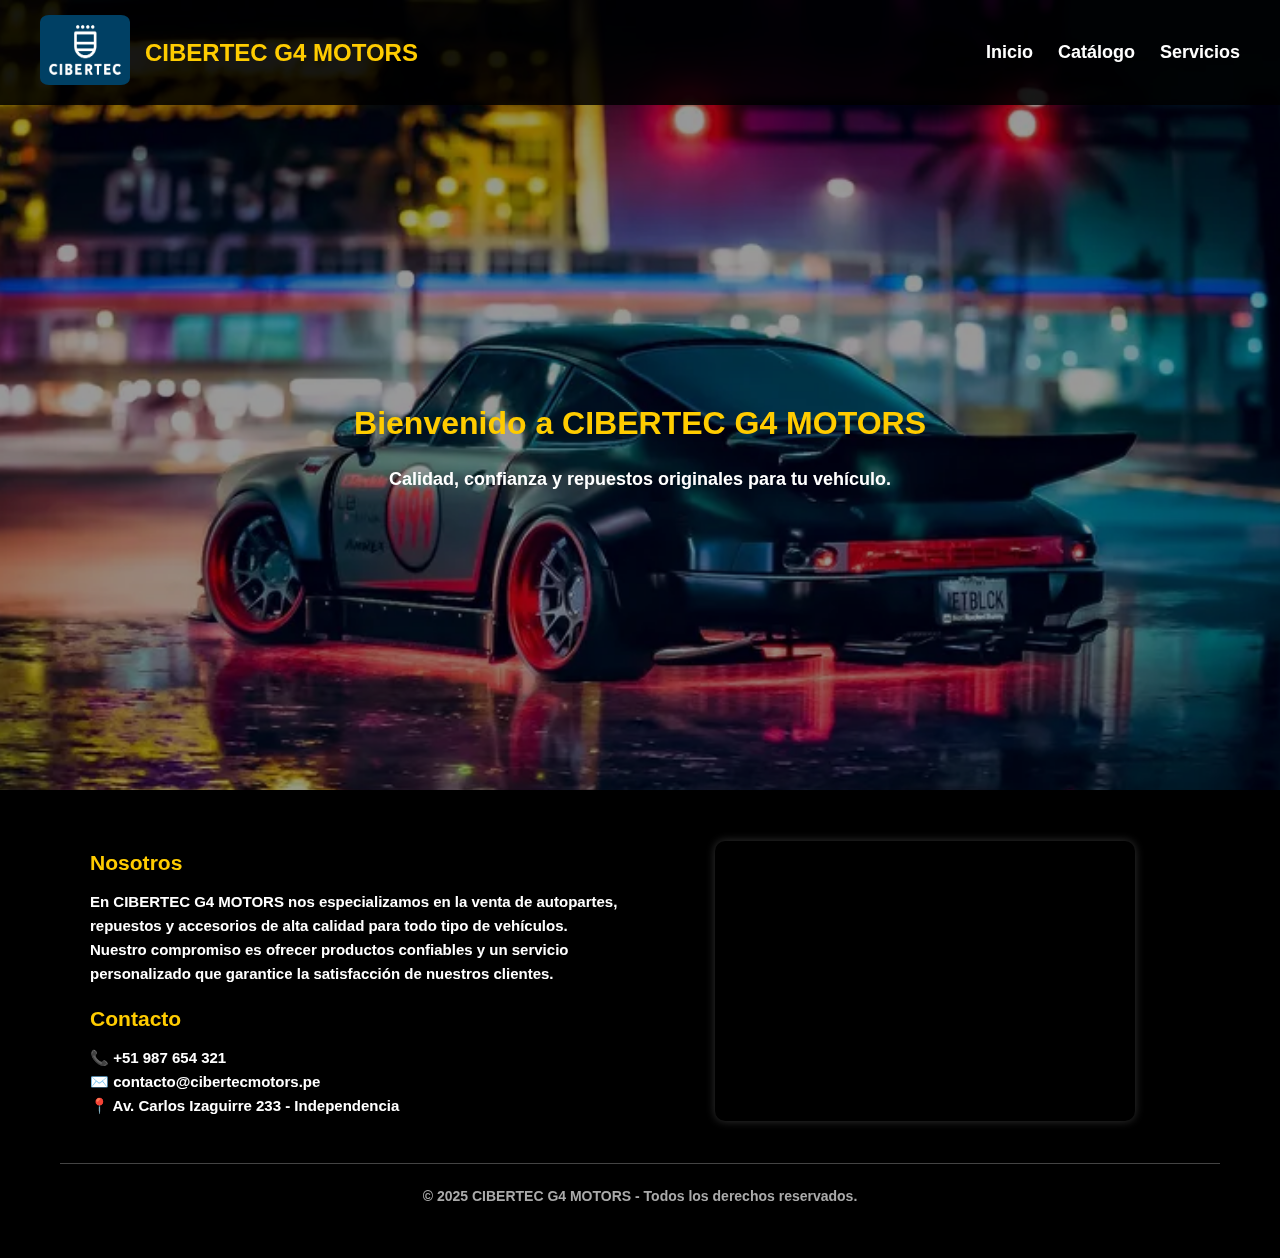
<file: html/index.html>
<!DOCTYPE html>
<html lang="es">
<head>
  <meta charset="UTF-8">
  <meta name="viewport" content="width=device-width, initial-scale=1.0">
  <title>CIBERTEC G4 MOTORS</title>
  <link rel="stylesheet" href="../css/estilo.css">
</head>
<body style="background-image: url('../imagenes/Fondo.jpg');">

  <header>
    <div class="logo">
      <a href="#"><img src="../imagenes/Logo.jpg" alt="Logo CIBERTEC G4 MOTORS"></a>
      <h1>CIBERTEC G4 MOTORS</h1>
    </div>
    <nav>
      <ul>
        <li><a href="index.html">Inicio</a></li>
        <li><a href="catalogo.html">Catálogo</a></li>
        <li><a href="servicios.html">Servicios</a></li>
      </ul>
    </nav>
  </header>

  <main>
    <section class="bienvenida">
      <h2>Bienvenido a CIBERTEC G4 MOTORS</h2>
      <p>Calidad, confianza y repuestos originales para tu vehículo.</p>
    </section>
  </main>

  <footer>
    <div class="footer-contenedor">
      <div class="footer-info">
        <h3>Nosotros</h3>
        <p>
          En <strong>CIBERTEC G4 MOTORS</strong> nos especializamos en la venta de autopartes,
          repuestos y accesorios de alta calidad para todo tipo de vehículos. Nuestro compromiso
          es ofrecer productos confiables y un servicio personalizado que garantice la satisfacción
          de nuestros clientes.
        </p>

        <h3>Contacto</h3>
        <p>
          📞 +51 987 654 321<br>
          ✉️ contacto@cibertecmotors.pe<br>
          📍 Av. Carlos Izaguirre 233 - Independencia
        </p>
      </div>

      <div class="footer-mapa">
        <iframe
          src="https://www.google.com/maps?q=Av.+Carlos+Izaguirre+233,+Independencia,+Lima,+Peru&output=embed"
          allowfullscreen="" loading="lazy">
        </iframe>
      </div>
    </div>

    <div class="footer-copy">
      <p>&copy; 2025 CIBERTEC G4 MOTORS - Todos los derechos reservados.</p>
    </div>
  </footer>

</body>
</html>
</file>
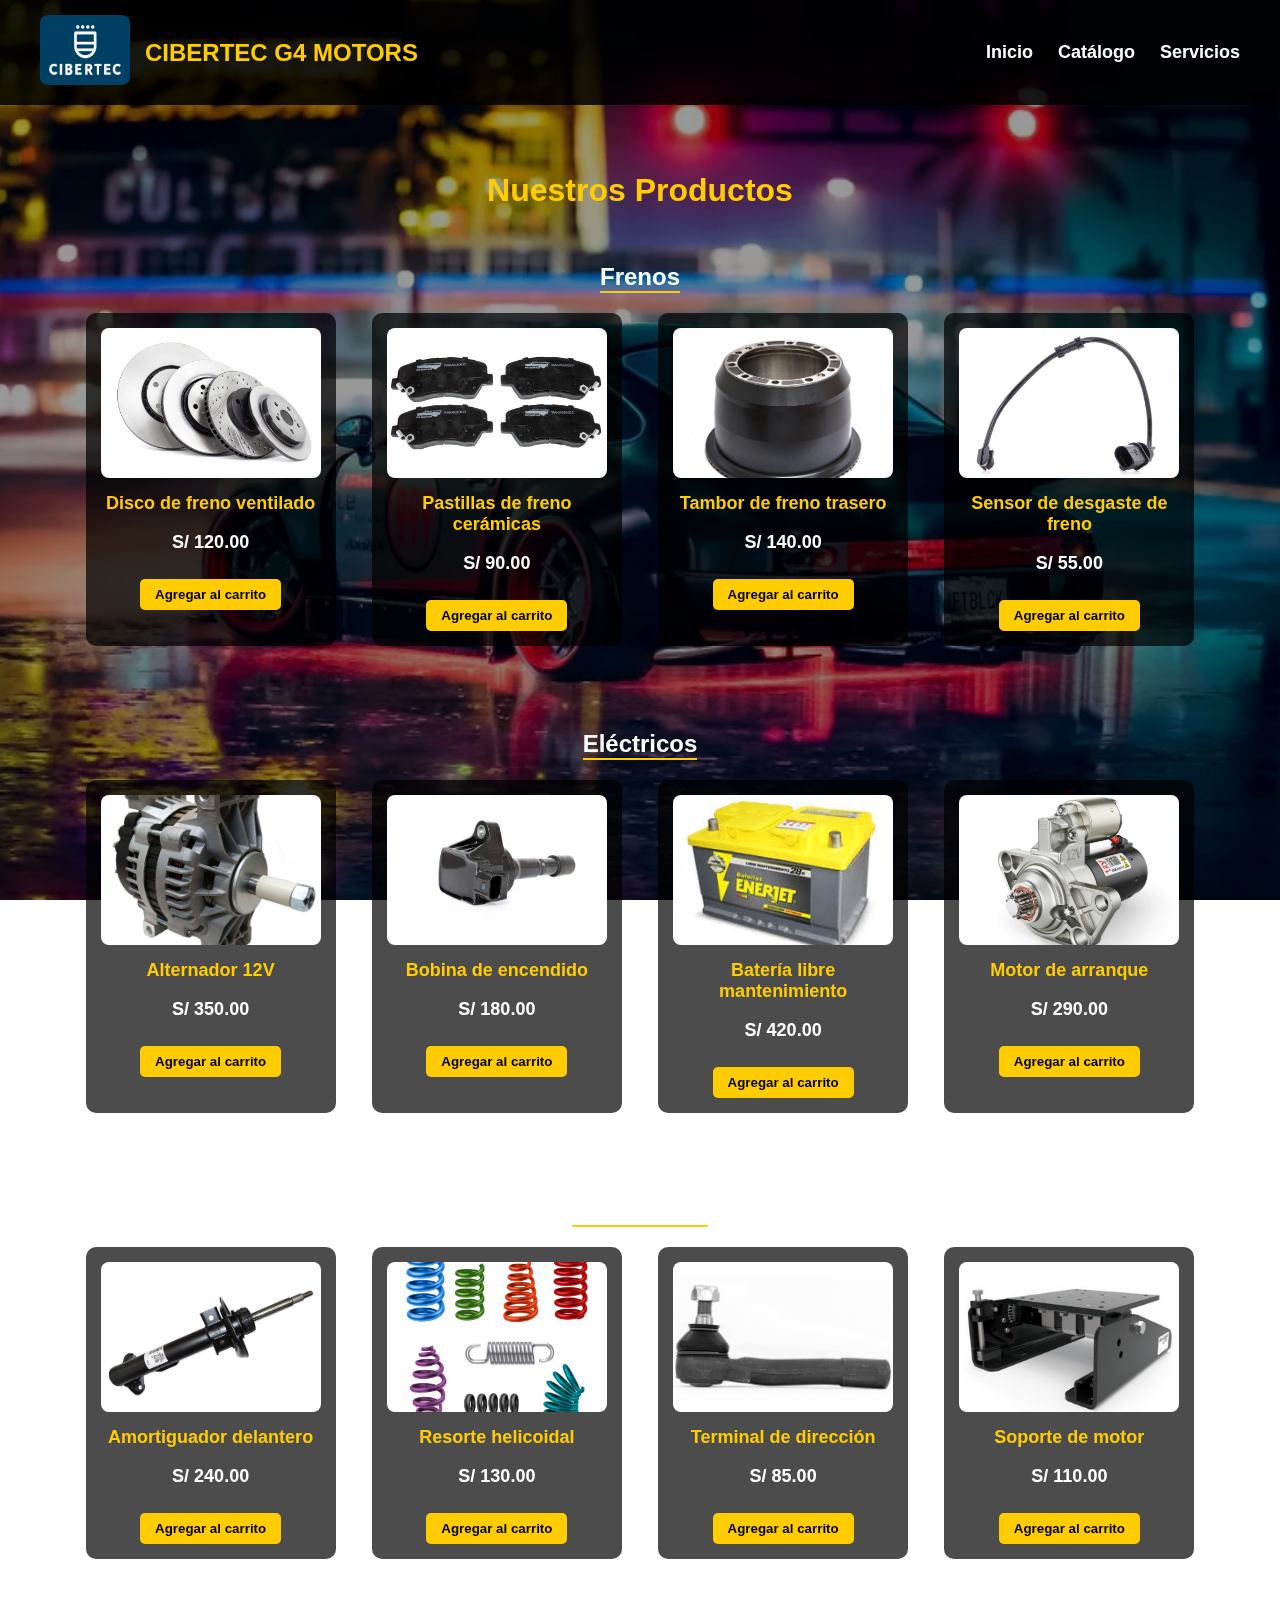
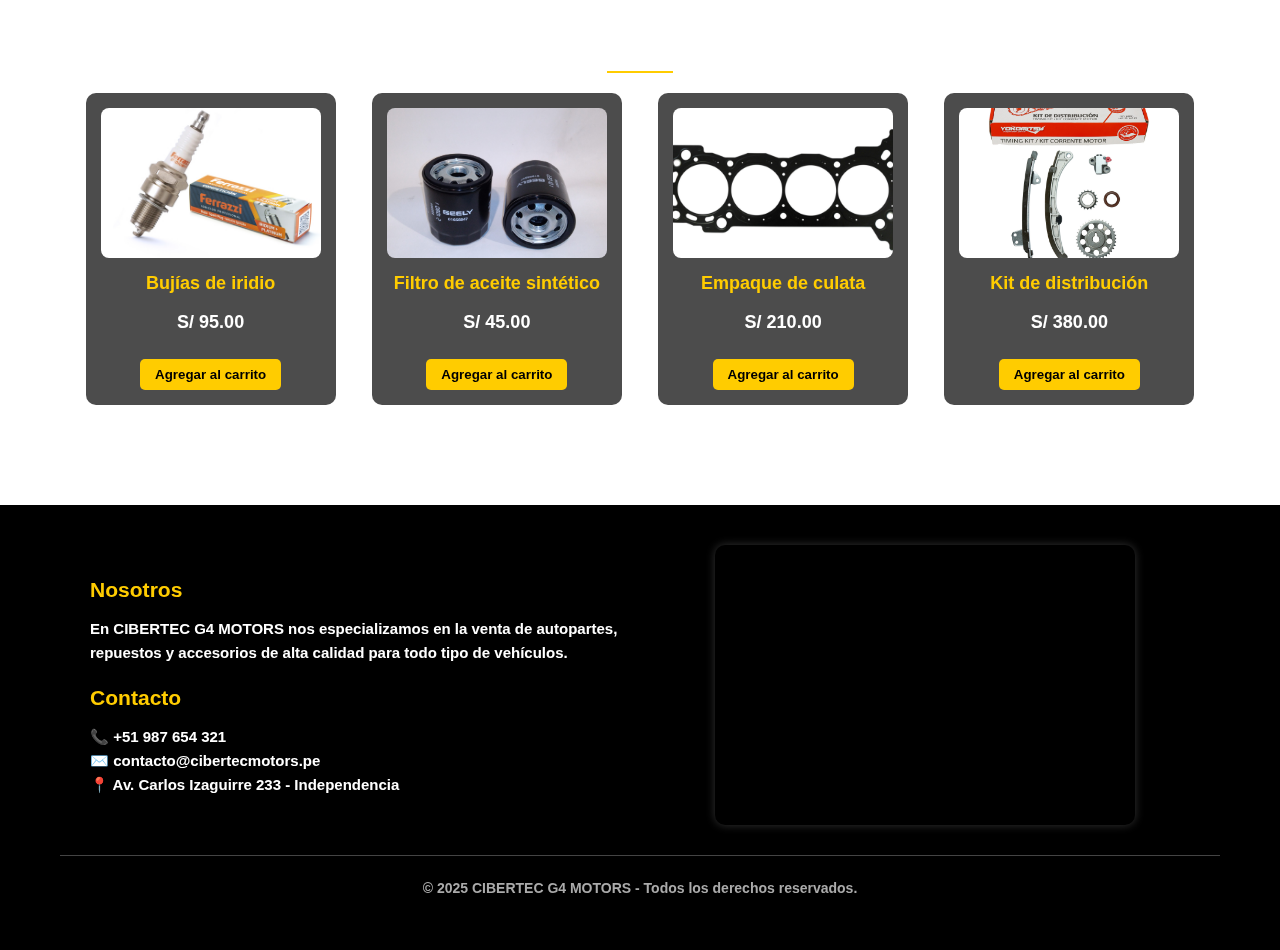
<file: html/catalogo.html>
<!DOCTYPE html>
<html lang="es">
<head>
  <meta charset="UTF-8">
  <meta name="viewport" content="width=device-width, initial-scale=1.0">
  <title>Catálogo - CIBERTEC G4 MOTORS</title>
  <link rel="stylesheet" href="../css/estilo.css">
</head>
<body style="background-image: url('../imagenes/Fondo.jpg');">

  <header>
    <div class="logo">
      <a href="index.html"><img src="../imagenes/Logo.jpg" alt="Logo CIBERTEC G4 MOTORS"></a>
      <h1>CIBERTEC G4 MOTORS</h1>
    </div>
    <nav>
      <ul>
        <li><a href="index.html">Inicio</a></li>
        <li><a href="catalogo.html" class="activo">Catálogo</a></li>
        <li><a href="servicios.html">Servicios</a></li>
      </ul>
    </nav>
  </header>

  <main class="catalogo">
    <h2>Nuestros Productos</h2>

    <!-- FRENOS -->
    <section>
      <h3>Frenos</h3>
      <div class="productos">
        <div class="producto">
          <img src="../imagenes/freno1.jpg" alt="Freno 1">
          <h4>Disco de freno ventilado</h4>
          <p class="precio">S/ 120.00</p>
          <button>Agregar al carrito</button>
        </div>
        <div class="producto">
          <img src="../imagenes/freno2.jpg" alt="Freno 2">
          <h4>Pastillas de freno cerámicas</h4>
          <p class="precio">S/ 90.00</p>
          <button>Agregar al carrito</button>
        </div>
        <div class="producto">
          <img src="../imagenes/freno3.jpg" alt="Freno 3">
          <h4>Tambor de freno trasero</h4>
          <p class="precio">S/ 140.00</p>
          <button>Agregar al carrito</button>
        </div>
        <div class="producto">
          <img src="../imagenes/freno4.jpg" alt="Freno 4">
          <h4>Sensor de desgaste de freno</h4>
          <p class="precio">S/ 55.00</p>
          <button>Agregar al carrito</button>
        </div>
      </div>
    </section>

    <!-- ELÉCTRICOS -->
    <section>
      <h3>Eléctricos</h3>
      <div class="productos">
        <div class="producto">
          <img src="../imagenes/electrico1.jpg" alt="Eléctrico 1">
          <h4>Alternador 12V</h4>
          <p class="precio">S/ 350.00</p>
          <button>Agregar al carrito</button>
        </div>
        <div class="producto">
          <img src="../imagenes/electrico2.jpg" alt="Eléctrico 2">
          <h4>Bobina de encendido</h4>
          <p class="precio">S/ 180.00</p>
          <button>Agregar al carrito</button>
        </div>
        <div class="producto">
          <img src="../imagenes/electrico3.jpg" alt="Eléctrico 3">
          <h4>Batería libre mantenimiento</h4>
          <p class="precio">S/ 420.00</p>
          <button>Agregar al carrito</button>
        </div>
        <div class="producto">
          <img src="../imagenes/electrico4.jpg" alt="Eléctrico 4">
          <h4>Motor de arranque</h4>
          <p class="precio">S/ 290.00</p>
          <button>Agregar al carrito</button>
        </div>
      </div>
    </section>

    <!-- SUSPENSIÓN -->
    <section>
      <h3>Suspensión</h3>
      <div class="productos">
        <div class="producto">
          <img src="../imagenes/suspension1.jpg" alt="Suspensión 1">
          <h4>Amortiguador delantero</h4>
          <p class="precio">S/ 240.00</p>
          <button>Agregar al carrito</button>
        </div>
        <div class="producto">
          <img src="../imagenes/suspension2.jpg" alt="Suspensión 2">
          <h4>Resorte helicoidal</h4>
          <p class="precio">S/ 130.00</p>
          <button>Agregar al carrito</button>
        </div>
        <div class="producto">
          <img src="../imagenes/suspension3.jpg" alt="Suspensión 3">
          <h4>Terminal de dirección</h4>
          <p class="precio">S/ 85.00</p>
          <button>Agregar al carrito</button>
        </div>
        <div class="producto">
          <img src="../imagenes/suspension4.jpg" alt="Suspensión 4">
          <h4>Soporte de motor</h4>
          <p class="precio">S/ 110.00</p>
          <button>Agregar al carrito</button>
        </div>
      </div>
    </section>

    <!-- MOTOR -->
    <section>
      <h3>Motor</h3>
      <div class="productos">
        <div class="producto">
          <img src="../imagenes/motor1.jpg" alt="Motor 1">
          <h4>Bujías de iridio</h4>
          <p class="precio">S/ 95.00</p>
          <button>Agregar al carrito</button>
        </div>
        <div class="producto">
          <img src="../imagenes/motor2.jpg" alt="Motor 2">
          <h4>Filtro de aceite sintético</h4>
          <p class="precio">S/ 45.00</p>
          <button>Agregar al carrito</button>
        </div>
        <div class="producto">
          <img src="../imagenes/motor3.jpg" alt="Motor 3">
          <h4>Empaque de culata</h4>
          <p class="precio">S/ 210.00</p>
          <button>Agregar al carrito</button>
        </div>
        <div class="producto">
          <img src="../imagenes/motor4.jpg" alt="Motor 4">
          <h4>Kit de distribución</h4>
          <p class="precio">S/ 380.00</p>
          <button>Agregar al carrito</button>
        </div>
      </div>
    </section>
  </main>

  <footer>
    <div class="footer-contenedor">
      <div class="footer-info">
        <h3>Nosotros</h3>
        <p>
          En <strong>CIBERTEC G4 MOTORS</strong> nos especializamos en la venta de autopartes,
          repuestos y accesorios de alta calidad para todo tipo de vehículos.
        </p>

        <h3>Contacto</h3>
        <p>
          📞 +51 987 654 321<br>
          ✉️ contacto@cibertecmotors.pe<br>
          📍 Av. Carlos Izaguirre 233 - Independencia
        </p>
      </div>

      <div class="footer-mapa">
        <iframe
          src="https://www.google.com/maps?q=Av.+Carlos+Izaguirre+233,+Independencia,+Lima,+Peru&output=embed"
          allowfullscreen="" loading="lazy">
        </iframe>
      </div>
    </div>

    <div class="footer-copy">
      <p>&copy; 2025 CIBERTEC G4 MOTORS - Todos los derechos reservados.</p>
    </div>
  </footer>

  <script src="../js/script.js"></script>

</body>
</html>
</file>
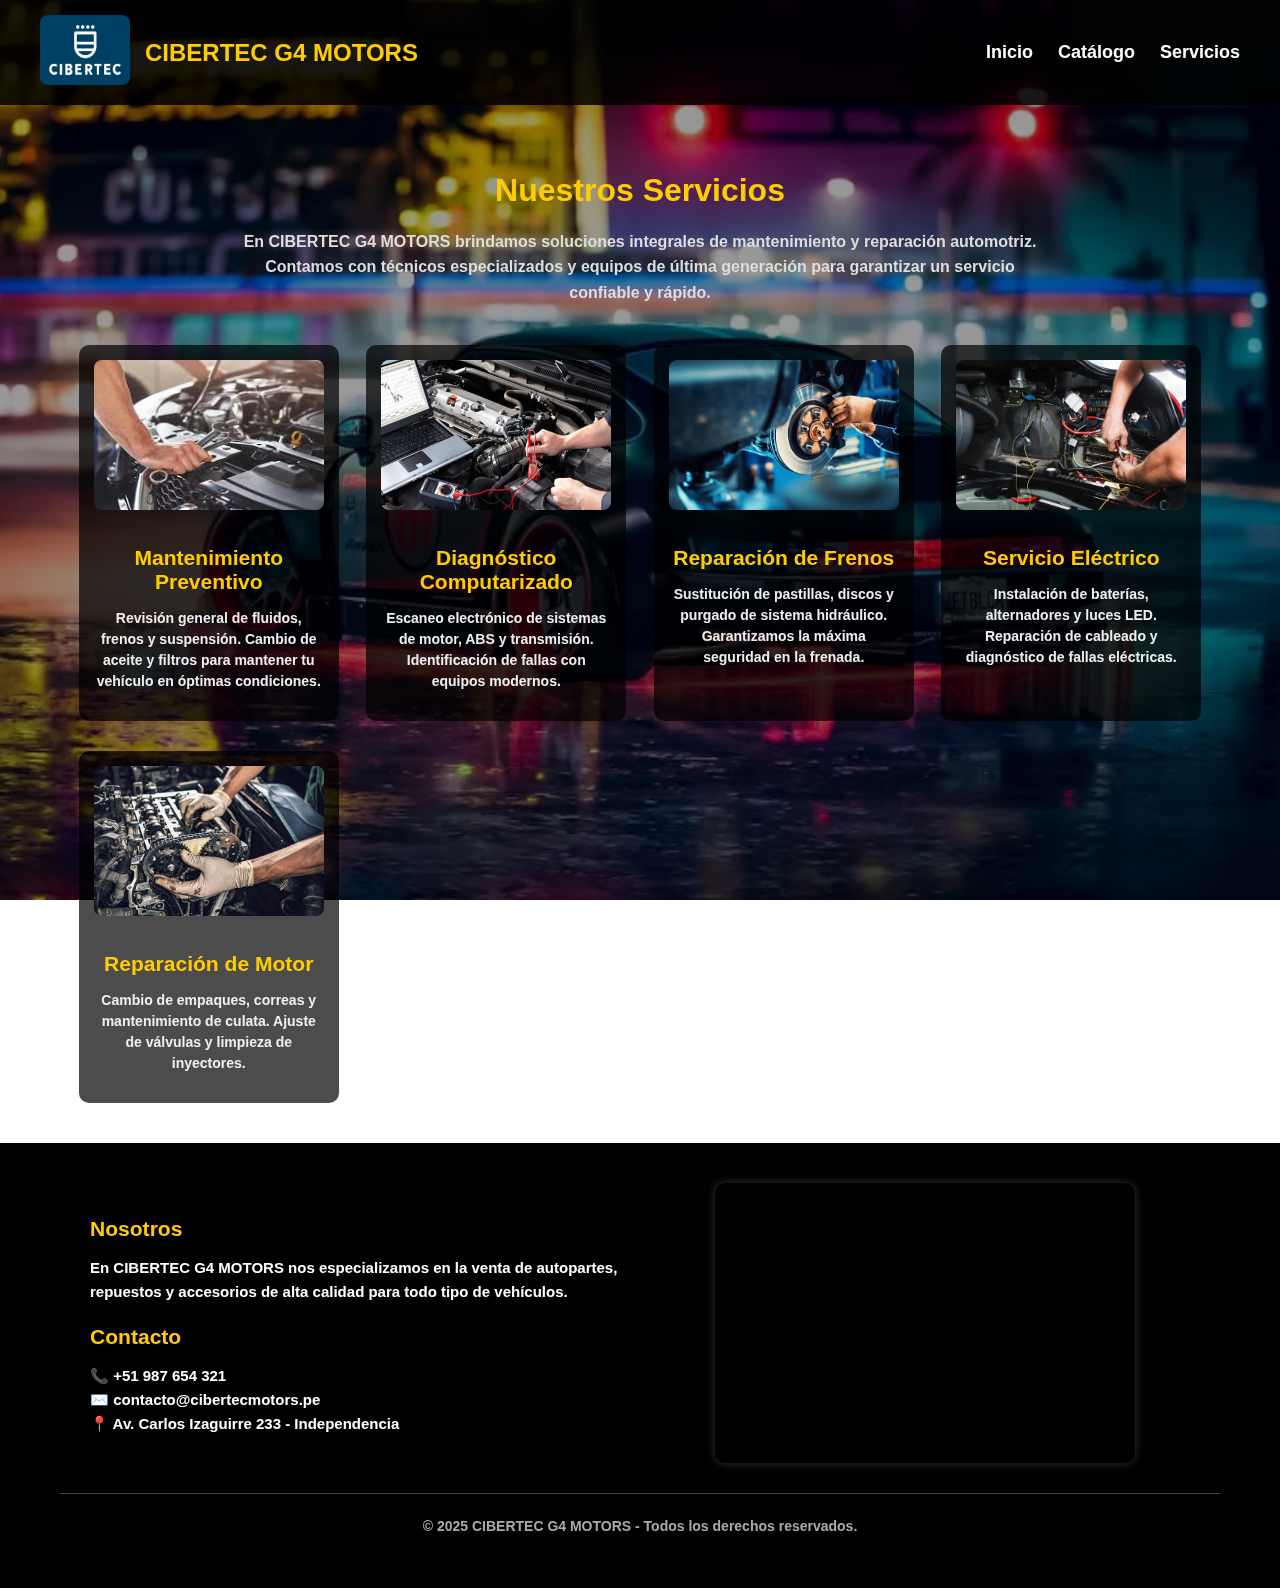
<file: html/servicios.html>
<!DOCTYPE html>
<html lang="es">
<head>
  <meta charset="UTF-8">
  <meta name="viewport" content="width=device-width, initial-scale=1.0">
  <title>Servicios - CIBERTEC G4 MOTORS</title>
  <link rel="stylesheet" href="../css/estilo.css">
</head>
<body style="background-image: url('../imagenes/Fondo.jpg');">

  <!-- CABECERA -->
  <header>
    <div class="logo">
      <a href="index.html"><img src="../imagenes/Logo.jpg" alt="Logo CIBERTEC G4 MOTORS"></a>
      <h1>CIBERTEC G4 MOTORS</h1>
    </div>
    <nav>
      <ul>
        <li><a href="index.html">Inicio</a></li>
        <li><a href="catalogo.html">Catálogo</a></li>
        <li><a href="servicios.html" class="activo">Servicios</a></li>
      </ul>
    </nav>
  </header>

  <!-- CONTENIDO PRINCIPAL -->
  <main class="servicios">
    <h2>Nuestros Servicios</h2>
    <p class="descripcion">
      En <strong>CIBERTEC G4 MOTORS</strong> brindamos soluciones integrales de mantenimiento y reparación automotriz.
      Contamos con técnicos especializados y equipos de última generación para garantizar un servicio confiable y rápido.
    </p>

    <div class="servicios-contenedor">

      <div class="servicio">
        <img src="../imagenes/servicio1.jpg" alt="Servicio 1">
        <h3>Mantenimiento Preventivo</h3>
        <p>
          Revisión general de fluidos, frenos y suspensión.  
          Cambio de aceite y filtros para mantener tu vehículo en óptimas condiciones.
        </p>
      </div>

      <div class="servicio">
        <img src="../imagenes/servicio2.jpg" alt="Servicio 2">
        <h3>Diagnóstico Computarizado</h3>
        <p>
          Escaneo electrónico de sistemas de motor, ABS y transmisión.  
          Identificación de fallas con equipos modernos.
        </p>
      </div>

      <div class="servicio">
        <img src="../imagenes/servicio3.jpg" alt="Servicio 3">
        <h3>Reparación de Frenos</h3>
        <p>
          Sustitución de pastillas, discos y purgado de sistema hidráulico.  
          Garantizamos la máxima seguridad en la frenada.
        </p>
      </div>

      <div class="servicio">
        <img src="../imagenes/servicio4.jpg" alt="Servicio 4">
        <h3>Servicio Eléctrico</h3>
        <p>
          Instalación de baterías, alternadores y luces LED.  
          Reparación de cableado y diagnóstico de fallas eléctricas.
        </p>
      </div>

      <div class="servicio">
        <img src="../imagenes/servicio5.jpg" alt="Servicio 5">
        <h3>Reparación de Motor</h3>
        <p>
          Cambio de empaques, correas y mantenimiento de culata.  
          Ajuste de válvulas y limpieza de inyectores.
        </p>
      </div>

    </div>
  </main>

  <!-- FOOTER -->
  <footer>
    <div class="footer-contenedor">
      <div class="footer-info">
        <h3>Nosotros</h3>
        <p>
          En <strong>CIBERTEC G4 MOTORS</strong> nos especializamos en la venta de autopartes,
          repuestos y accesorios de alta calidad para todo tipo de vehículos.
        </p>

        <h3>Contacto</h3>
        <p>
          📞 +51 987 654 321<br>
          ✉️ contacto@cibertecmotors.pe<br>
          📍 Av. Carlos Izaguirre 233 - Independencia
        </p>
      </div>

      <div class="footer-mapa">
        <iframe
          src="https://www.google.com/maps?q=Av.+Carlos+Izaguirre+233,+Independencia,+Lima,+Peru&output=embed"
          allowfullscreen="" loading="lazy">
        </iframe>
      </div>
    </div>

    <div class="footer-copy">
      <p>&copy; 2025 CIBERTEC G4 MOTORS - Todos los derechos reservados.</p>
    </div>
  </footer>

</body>
</html>
</file>
<file: css/estilo.css>
/* ===== GENERAL ===== */
body {
  background-size: cover;
  background-position: center;
  background-attachment: fixed;
  margin: 0;
  font-family: Arial, sans-serif;
  font-size: 18px;
  font-weight: bold;
  color: white;
}

body::before {
  content: "";
  position: fixed;
  top: 0;
  left: 0;
  width: 100%;
  height: 100%;
  background-color: rgba(0, 0, 0, 0.4);
  z-index: -1;
}

/* ===== HEADER ===== */
header {
  background-color: rgba(0, 0, 0, 0.85);
  display: flex;
  justify-content: space-between;
  align-items: center;
  padding: 15px 40px;
}

.logo {
  display: flex;
  align-items: center;
  gap: 15px;
}

.logo img {
  width: 90px;
  height: 70px;
  border-radius: 10%;
}

.logo h1 {
  color: #ffcc00;
  font-size: 24px;
  margin: 0;
}

nav ul {
  list-style: none;
  display: flex;
  gap: 25px;
  margin: 0;
  padding: 0;
}

nav ul li a {
  text-decoration: none;
  color: #fff;
  font-weight: bold;
}

nav ul li a:hover {
  color: #ffcc00;
}

/* ===== SECCIÓN PRINCIPAL ===== */
.bienvenida {
  text-align: center;
  margin: 300px 100px;
}

.bienvenida h2 {
  font-size: 32px;
  color: #ffcc00;
}

/* ===== FOOTER ===== */
footer {
  background-color: #000;
  color: #fff;
  padding: 40px 60px;
}

.footer-contenedor {
  display: flex;
  justify-content: space-between;
  align-items: center;
  max-width: 1100px;
  margin: 0 auto;
  gap: 40px;
}

.footer-info {
  flex: 1;
  text-align: left;
}

.footer-info h3 {
  color: #ffcc00;
  margin-bottom: 8px;
}

.footer-info p {
  line-height: 1.6;
  font-size: 15px;
}

.footer-mapa {
  flex: 1;
  display: flex;
  justify-content: center;
}

.footer-mapa iframe {
  width: 100%;
  max-width: 420px;
  height: 280px;
  border: none;
  border-radius: 10px;
  box-shadow: 0 0 10px rgba(255, 255, 255, 0.2);
}

.footer-copy {
  text-align: center;
  margin-top: 30px;
  border-top: 1px solid #444;
  padding-top: 10px;
  font-size: 14px;
  color: #aaa;
}

/* ===== CATÁLOGO ===== */
.catalogo {
  padding: 40px 80px;
  text-align: center;
}

.catalogo h2 {
  color: #ffcc00;
  margin-bottom: 30px;
  font-size: 32px;
}

.catalogo section {
  margin-bottom: 60px;
}

.catalogo h3 {
  color: #fff;
  border-bottom: 2px solid #ffcc00;
  display: inline-block;
  margin-bottom: 20px;
  font-size: 24px;
}

.productos {
  display: grid;
  grid-template-columns: repeat(auto-fit, minmax(220px, 1fr));
  gap: 25px;
  justify-items: center;
}

.producto {
  background-color: rgba(0, 0, 0, 0.7);
  border-radius: 10px;
  padding: 15px;
  text-align: center;
  transition: transform 0.3s ease;
  width: 220px;
}

.producto:hover {
  transform: scale(1.05);
}

.producto img {
  width: 100%;
  height: 150px;
  object-fit: cover;
  border-radius: 8px;
}

.producto h4 {
  margin: 10px 0 5px;
  color: #ffcc00;
}

.precio {
  font-weight: bold;
  color: #fff;
}

.producto button {
  margin-top: 8px;
  padding: 8px 15px;
  background-color: #ffcc00;
  color: #000;
  border: none;
  border-radius: 5px;
  cursor: pointer;
  font-weight: bold;
}

.producto button:hover {
  background-color: #e6b800;
}

/* ===== SERVICIOS ===== */
.servicios {
  padding: 40px 80px;
  text-align: center;
  color: #fff;
}

.servicios h2 {
  color: #ffcc00;
  font-size: 32px;
  margin-bottom: 20px;
}

.servicios .descripcion {
  max-width: 800px;
  margin: 0 auto 40px;
  font-size: 16px;
  line-height: 1.6;
  color: #ddd;
}

.servicios-contenedor {
  display: grid;
  grid-template-columns: repeat(auto-fit, minmax(230px, 1fr));
  gap: 30px;
  justify-items: center;
}

.servicio {
  background-color: rgba(0, 0, 0, 0.7);
  border-radius: 10px;
  padding: 15px;
  text-align: center;
  width: 230px;
  transition: transform 0.3s ease, box-shadow 0.3s ease;
}

.servicio:hover {
  transform: scale(1.05);
  box-shadow: 0 0 10px rgba(255, 204, 0, 0.6);
}

.servicio img {
  width: 100%;
  height: 150px;
  object-fit: cover;
  border-radius: 8px;
  margin-bottom: 10px;
}

.servicio h3 {
  color: #ffcc00;
  margin-bottom: 8px;
}

.servicio p {
  font-size: 14px;
  line-height: 1.5;
  color: #eee;
}
</file>
